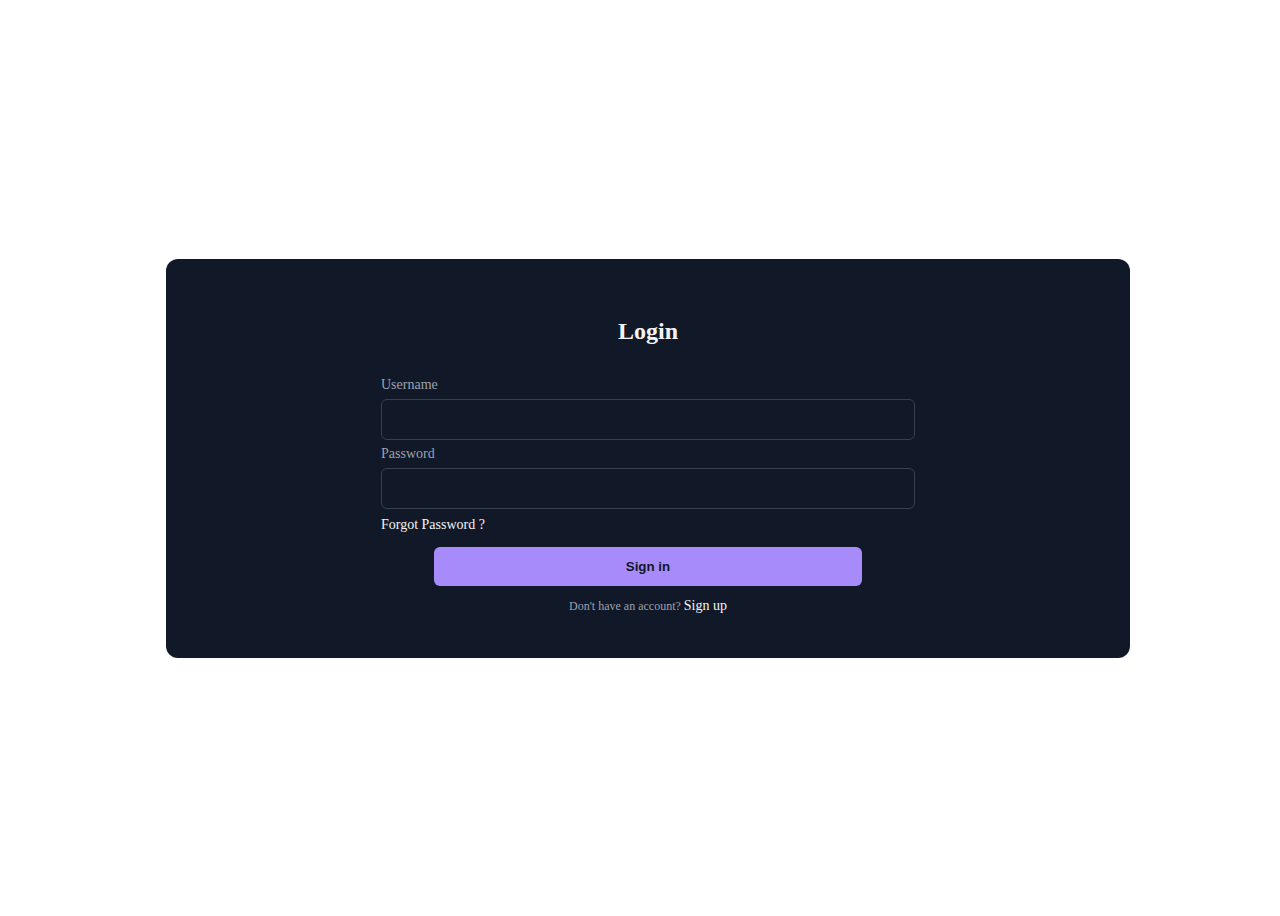
<file: index.html>
<!DOCTYPE html>
<html>
<head>
    <link rel="stylesheet" href="index.css">
</head>
<body>
<div class="form-container">
	<p class="title">Login</p>
	<form class="form">
		<div class="input-group">
			<label for="username">Username</label>
			<input type="text" name="username" id="username" placeholder="">
		</div>
		<div class="input-group">
			<label for="password">Password</label>
			<input type="password" name="password" id="password" placeholder="">
			<div class="forgot">
				<a rel="noopener noreferrer" href="#">Forgot Password ?</a>
			</div>
		</div>
		<button class="sign">Sign in</button>
	</form>
	
	<p class="signup">Don't have an account?
		<a rel="noopener noreferrer" href="#" class="">Sign up</a>
	</p>
</div>
</body>
</html>
</file>
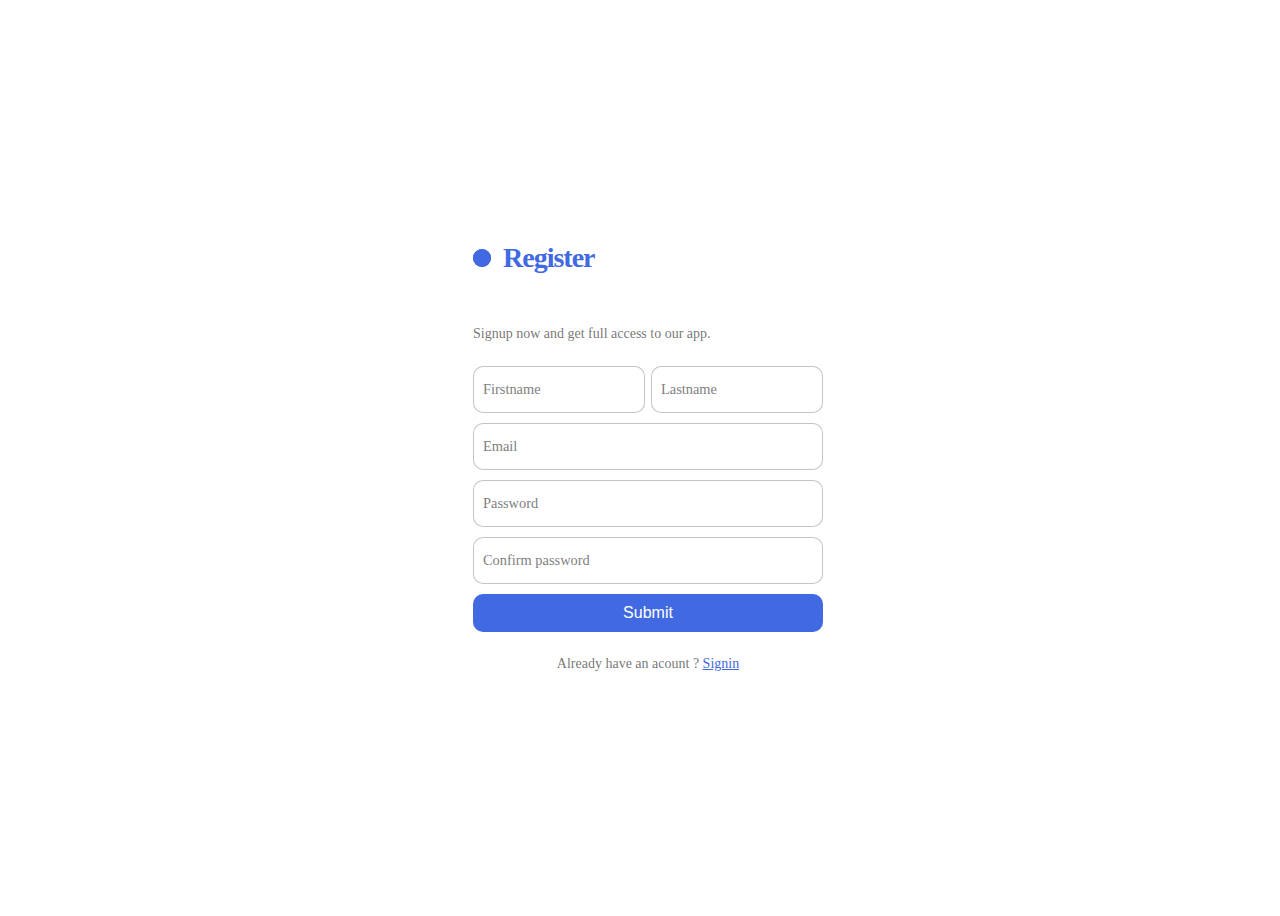
<file: register.html>
<html>
    <head>
        <link rel="stylesheet" href="register.css">
    </head>
    <body>
        <form class="form" action="index.html">
            <p class="title">Register </p>
            <p class="message">Signup now and get full access to our app. </p>
                <div class="flex">
                <label>
                    <input required="" placeholder="" type="text" class="input">
                    <span>Firstname</span>
                </label>
        
                <label>
                    <input required="" placeholder="" type="text" class="input">
                    <span>Lastname</span>
                </label>
            </div>  
                    
            <label>
                <input required="" placeholder="" type="email" class="input">
                <span>Email</span>
            </label> 
                
            <label>
                <input required="" placeholder="" type="password" class="input">
                <span>Password</span>
            </label>
            <label>
                <input required="" placeholder="" type="password" class="input">
                <span>Confirm password</span>
            </label>
            <button class="submit">Submit</button>
            <p class="signin">Already have an acount ? <a href="#">Signin</a> </p>
        </form>
    </body>
</html>
</file>
<file: index.css>
/* From Uiverse.io by Yaya12085 */ 
.form-container {
    width:100vh;
    justify-items: center;
    height: auto;
    border-radius: 0.75rem;
    background-color: rgba(17, 24, 39, 1);
    padding: 2rem;
    color: rgba(243, 244, 246, 1);
   
  }
  
  .title {
    text-align: center;
    font-size: 1.5rem;
    line-height: 2rem;
    font-weight: 700;
  }
  
  .form {
    margin-top: 1.5rem;
    display: flex;
    justify-content: center;
    flex-direction: column;
    align-items: center;
  }
  
  .input-group {
    margin-top: 0.25rem;
    font-size: 0.875rem;
    line-height: 1.25rem;
  }
  
  .input-group label {
    display: block;
    color: rgba(156, 163, 175, 1);
    margin-bottom: 4px;
  }
  
  .input-group input {
    width:500px;
    border-radius: 0.375rem;
    border: 1px solid rgba(55, 65, 81, 1);
    outline: 0;
    background-color: rgba(17, 24, 39, 1);
    padding: 0.75rem 1rem;
    color: rgba(243, 244, 246, 1);
  }
  
  .input-group input:focus {
    border-color: rgba(167, 139, 250);
  }
  
  .forgot {
    display: flex;
    justify-content: flex-start;
    font-size: 0.75rem;
    line-height: 1rem;
    color: rgba(156, 163, 175, 1);
    margin: 8px 0 14px 0;
  }
  
  .forgot a,.signup a {
    color: rgba(243, 244, 246, 1);
    text-decoration: none;
    font-size: 14px;
  }
  
  .forgot a:hover, .signup a:hover {
    text-decoration: underline rgba(167, 139, 250, 1);
  }
  
  .sign {
    display: block;
    width: 80%;
    background-color: rgba(167, 139, 250, 1);
    padding: 0.75rem;
    text-align: center;
    color: rgba(17, 24, 39, 1);
    border: none;
    border-radius: 0.375rem;
    font-weight: 600;
  }
  
  .social-message {
    display: flex;
    align-items: center;
    padding-top: 1rem;
  }
  
  .line {
    height: 1px;
    flex: 1 1 0%;
    background-color: rgba(55, 65, 81, 1);
  }
 
  
  .signup {
    text-align: center;
    font-size: 0.75rem;
    line-height: 1rem;
    color: rgba(156, 163, 175, 1);
  }
  body{
    width: 100vw;
    height: 100vh;
    display: flex;
    justify-items: center;
    justify-content: space-around;
    align-content: center;
    align-items: center;
  }
</file>
<file: register.css>
.form {
    display: flex;
    flex-direction: column;
    gap: 10px;
    max-width: 350px;
    background-color: #fff;
    padding: 20px;
    border-radius: 20px;
    position: relative;
  }
  
  .title {
    font-size: 28px;
    color: royalblue;
    font-weight: 600;
    letter-spacing: -1px;
    position: relative;
    display: flex;
    align-items: center;
    padding-left: 30px;
  }
  
  .title::before,.title::after {
    position: absolute;
    content: "";
    height: 16px;
    width: 16px;
    border-radius: 50%;
    left: 0px;
    background-color: royalblue;
  }
  
  .title::before {
    width: 18px;
    height: 18px;
    background-color: royalblue;
  }
  
  .title::after {
    width: 18px;
    height: 18px;
    animation: pulse 1s linear infinite;
  }
  
  .message, .signin {
    color: rgba(88, 87, 87, 0.822);
    font-size: 14px;
  }
  
  .signin {
    text-align: center;
  }
  
  .signin a {
    color: royalblue;
  }
  
  .signin a:hover {
    text-decoration: underline royalblue;
  }
  
  .flex {
    display: flex;
    width: 100%;
    gap: 6px;
  }
  
  .form label {
    position: relative;
  }
  
  .form label .input {
    width: 100%;
    padding: 10px 10px 20px 10px;
    outline: 0;
    border: 1px solid rgba(105, 105, 105, 0.397);
    border-radius: 10px;
  }
  
  .form label .input + span {
    position: absolute;
    left: 10px;
    top: 15px;
    color: grey;
    font-size: 0.9em;
    cursor: text;
    transition: 0.3s ease;
  }
  
  .form label .input:placeholder-shown + span {
    top: 15px;
    font-size: 0.9em;
  }
  
  .form label .input:focus + span,.form label .input:valid + span {
    top: 30px;
    font-size: 0.7em;
    font-weight: 600;
  }
  
  .form label .input:valid + span {
    color: green;
  }
  
  .submit {
    border: none;
    outline: none;
    background-color: royalblue;
    padding: 10px;
    border-radius: 10px;
    color: #fff;
    font-size: 16px;
    transform: .3s ease;
  }
  
  .submit:hover {
    background-color: rgb(56, 90, 194);
  }
  
  @keyframes pulse {
    from {
      transform: scale(0.9);
      opacity: 1;
    }
  
    to {
      transform: scale(1.8);
      opacity: 0;
    }
  }
  body{
    width: 100vw;
    height: 100vh;
    display: flex;
    justify-items: center;
    justify-content: space-around;
    align-content: center;
    align-items: center;
  }
</file>
